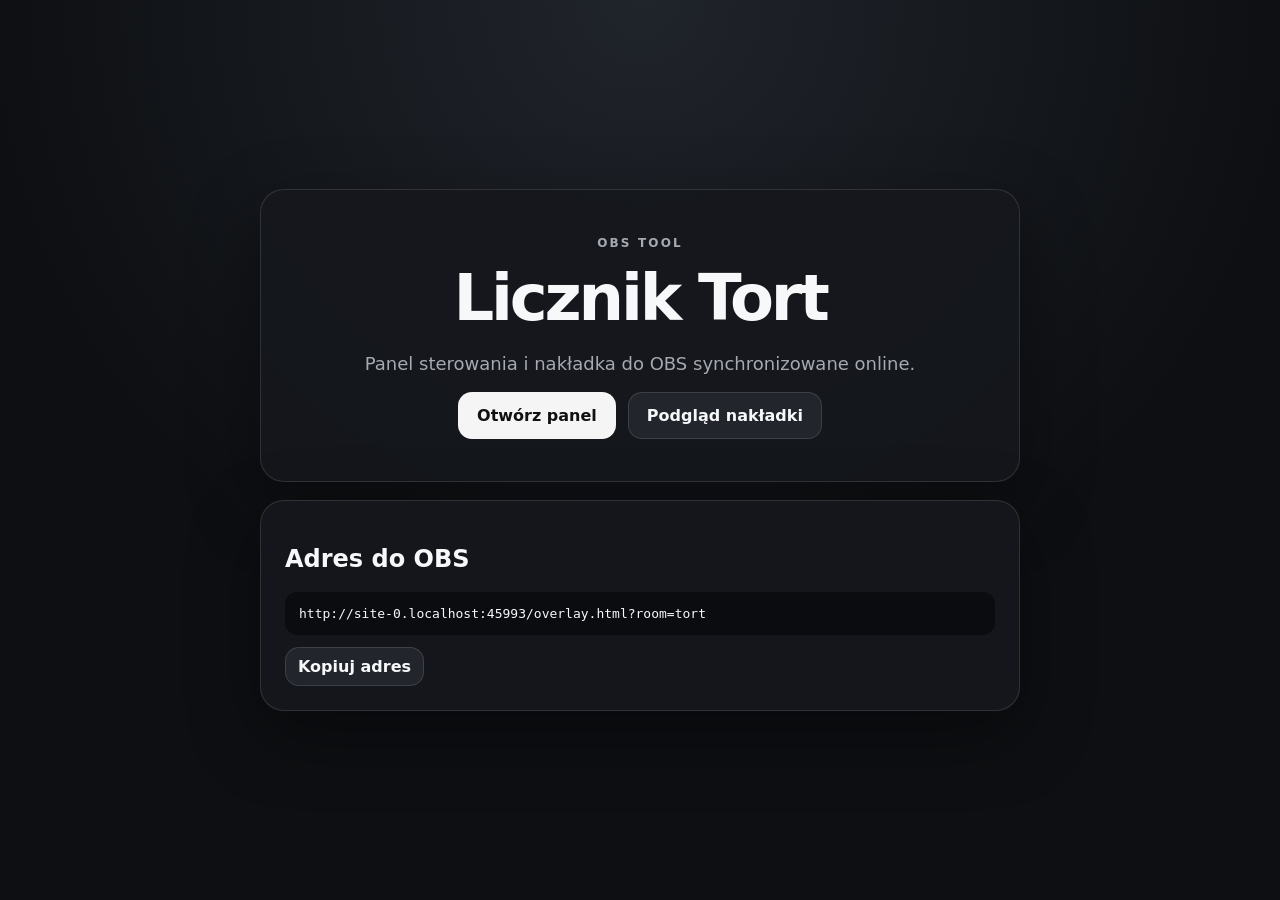
<file: index.html>
<!doctype html><html lang="pl"><head><meta charset="utf-8"><meta name="viewport" content="width=device-width,initial-scale=1"><title>Licznik Tort</title><link rel="stylesheet" href="assets/style.css"></head><body class="page"><main class="shell"><section class="card hero"><span class="eyebrow">OBS TOOL</span><h1>Licznik Tort</h1><p>Panel sterowania i nakładka do OBS synchronizowane online.</p><div class="actions"><a class="button primary" href="control.html?room=tort">Otwórz panel</a><a class="button" href="overlay.html?room=tort">Podgląd nakładki</a></div></section><section class="card instructions"><h2>Adres do OBS</h2><code id="url"></code><button class="button small" id="copy">Kopiuj adres</button></section></main><script>const u=new URL('overlay.html?room=tort',location.href).href;url.textContent=u;copy.onclick=async()=>{await navigator.clipboard.writeText(u);copy.textContent='Skopiowano'}</script></body></html>
</file>
<file: assets/style.css>
:root{color-scheme:dark;--panel:rgba(22,24,29,.9);--text:#f7f8fa;--muted:#a4a9b2;--border:rgba(255,255,255,.12)}*{box-sizing:border-box}html,body{margin:0;min-height:100%;font-family:Inter,system-ui,-apple-system,"Segoe UI",sans-serif}.page{min-height:100vh;display:grid;place-items:center;background:radial-gradient(circle at top,#20242b,#0d0f12 60%);color:var(--text);padding:20px}.shell{width:min(760px,100%);display:grid;gap:18px}.card{background:var(--panel);border:1px solid var(--border);border-radius:24px;box-shadow:0 24px 70px rgba(0,0,0,.38)}.hero{padding:42px;text-align:center}.eyebrow{font-size:12px;letter-spacing:.18em;color:var(--muted);font-weight:800}h1{font-size:clamp(36px,7vw,64px);margin:10px 0 12px;letter-spacing:-.05em}.hero p{color:var(--muted);font-size:18px}.actions{display:flex;gap:12px;justify-content:center;flex-wrap:wrap}.button,.control-button{border:1px solid var(--border);border-radius:14px;background:#22252c;color:var(--text);font:inherit;font-weight:750;text-decoration:none;cursor:pointer}.button{padding:13px 18px}.primary{background:#f5f5f5!important;color:#111!important}.small{padding:9px 12px;margin-top:12px}.instructions{padding:24px}.instructions code{display:block;padding:14px;border-radius:12px;background:#0b0c0f;overflow-wrap:anywhere}.control-card{width:min(440px,100%);padding:30px;text-align:center}.control-card h1{font-size:34px}.control-count{font-size:108px;font-weight:900;line-height:1;margin:18px 0 26px}.control-grid{display:grid;grid-template-columns:1fr 1.7fr;gap:12px}.control-button{min-height:64px;font-size:20px}.big{grid-row:span 2;font-size:32px}.reset{grid-column:1/-1;min-height:48px;font-size:14px;color:var(--muted)}.keys,.status{color:var(--muted);font-size:12px}.overlay-page{width:100vw;height:100vh;display:grid;place-items:center;overflow:hidden;background:transparent;color:white}.overlay-card{min-width:340px;padding:25px 34px;text-align:center;border-radius:22px;background:rgba(18,18,22,.74);border:1px solid rgba(255,255,255,.15);box-shadow:0 18px 50px rgba(0,0,0,.35)}.overlay-label{font-size:18px;font-weight:750;letter-spacing:.12em;color:rgba(255,255,255,.72)}.overlay-count{font-size:94px;font-weight:900;line-height:1.05}.pulse{animation:pulse .2s ease-out}@keyframes pulse{45%{transform:scale(1.08)}}
</file>
